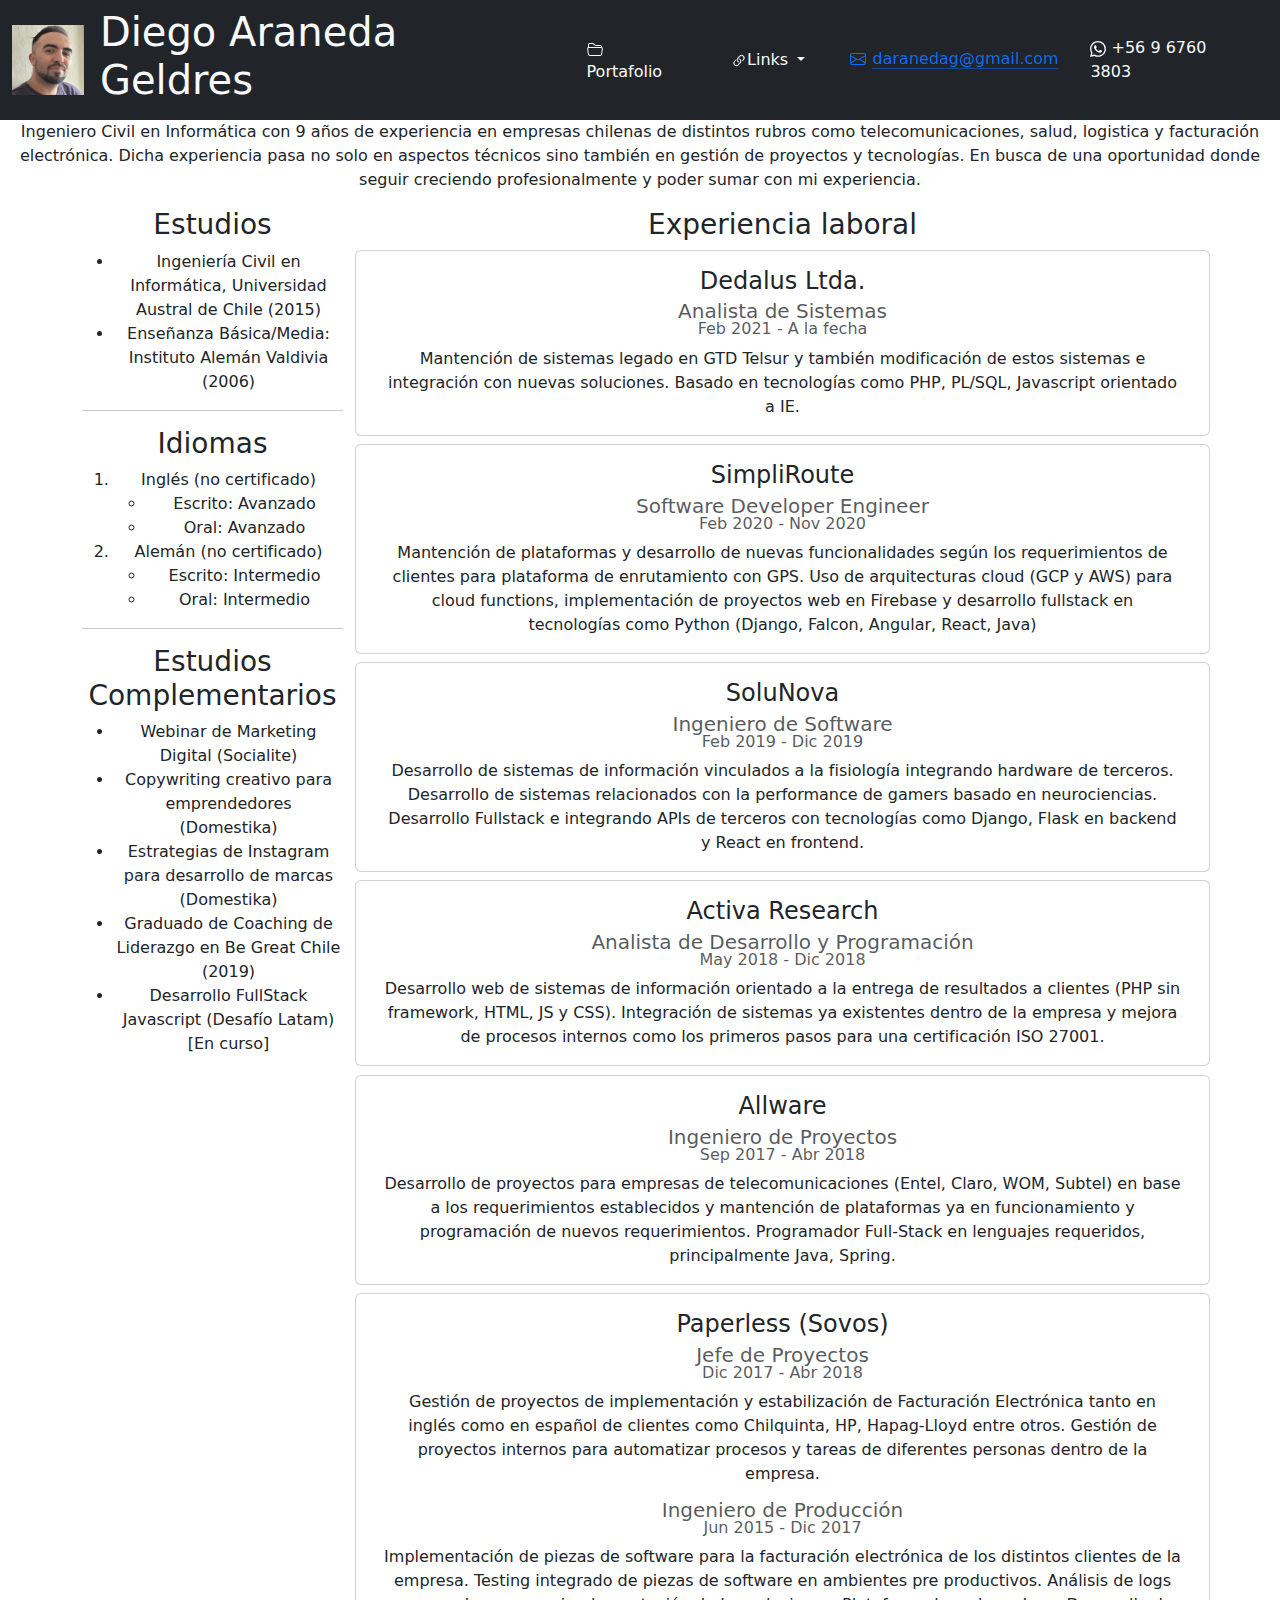
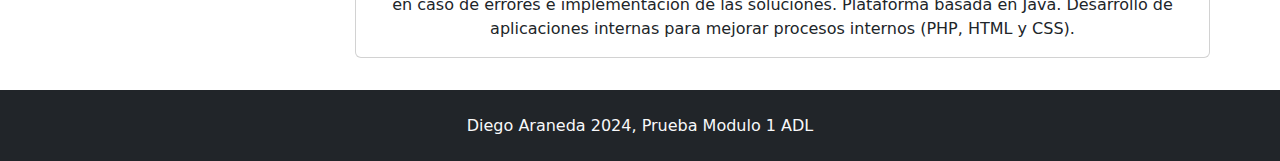
<file: index.html>
<!DOCTYPE html>
<html lang="es">
<head>
    <meta charset="UTF-8">
    <meta name="viewport" content="width=device-width, initial-scale=1.0">
    <title>Mi CV en HTML</title>
    <link href="https://cdn.jsdelivr.net/npm/bootstrap@5.3.3/dist/css/bootstrap.min.css" rel="stylesheet" integrity="sha384-QWTKZyjpPEjISv5WaRU9OFeRpok6YctnYmDr5pNlyT2bRjXh0JMhjY6hW+ALEwIH" crossorigin="anonymous">
    <link href="./assets/css/estilos.css" rel="stylesheet">
    <link rel="icon" type="image/x-icon" href="./assets/img/cv.png">
</head>
<body>
    <nav class="navbar navbar-dark navbar-expand-lg bg-dark text-light">
        <div class="container-fluid">
            <a class="navbar-brand" href="./index.html">
                <img src="./assets/img/perfilNuevo.png" alt="Foto Perfil" height="70px">
            </a>
            <button class="navbar-toggler text-light" type="button" data-bs-toggle="collapse" data-bs-target="#navbarToggler1" aria-controls="navbarToggler1" aria-expanded="false" aria-label="Navegacion">
                <span class="navbar-toggler-icon"></span>
            </button>
            <div class="collapse navbar-collapse" id="navbarToggler1">
                <ul class="navbar-nav me-auto mb-2 mb-lg-0">
                    <li class="nav-item">
                        <h1>Diego Araneda Geldres</h1>
                    </li>
                    <li class="nav-item mx-3 licentrado">
                        <a class="nav-link text-light" aria-disabled="false" href="./pages/portafolio.html">
                            <svg xmlns="http://www.w3.org/2000/svg" width="16" height="16" fill="currentColor" class="bi bi-folder2-open" viewBox="0 0 16 16">
                                <path d="M1 3.5A1.5 1.5 0 0 1 2.5 2h2.764c.958 0 1.76.56 2.311 1.184C7.985 3.648 8.48 4 9 4h4.5A1.5 1.5 0 0 1 15 5.5v.64c.57.265.94.876.856 1.546l-.64 5.124A2.5 2.5 0 0 1 12.733 15H3.266a2.5 2.5 0 0 1-2.481-2.19l-.64-5.124A1.5 1.5 0 0 1 1 6.14zM2 6h12v-.5a.5.5 0 0 0-.5-.5H9c-.964 0-1.71-.629-2.174-1.154C6.374 3.334 5.82 3 5.264 3H2.5a.5.5 0 0 0-.5.5zm-.367 1a.5.5 0 0 0-.496.562l.64 5.124A1.5 1.5 0 0 0 3.266 14h9.468a1.5 1.5 0 0 0 1.489-1.314l.64-5.124A.5.5 0 0 0 14.367 7z"/>
                            </svg>Portafolio
                        </a>
                    </li>
                    <li class="nav-item dropdown mx-3 licentrado">
                        <button class="btn dropdown-toggle text-light" type="button" data-bs-toggle="dropdown" aria-expanded="false">
                            <svg xmlns="http://www.w3.org/2000/svg" width="16" height="16" fill="currentColor" class="bi bi-link-45deg" viewBox="0 0 16 16">
                                <path d="M4.715 6.542 3.343 7.914a3 3 0 1 0 4.243 4.243l1.828-1.829A3 3 0 0 0 8.586 5.5L8 6.086a1 1 0 0 0-.154.199 2 2 0 0 1 .861 3.337L6.88 11.45a2 2 0 1 1-2.83-2.83l.793-.792a4 4 0 0 1-.128-1.287z"/>
                                <path d="M6.586 4.672A3 3 0 0 0 7.414 9.5l.775-.776a2 2 0 0 1-.896-3.346L9.12 3.55a2 2 0 1 1 2.83 2.83l-.793.792c.112.42.155.855.128 1.287l1.372-1.372a3 3 0 1 0-4.243-4.243z"/>
                              </svg>Links
                        </button>
                        <ul class="dropdown-menu dropdown-menu-dark">
                            <li><a class="dropdown-item" href="https://www.linkedin.com/in/daranedag/" target="_blank">LinkedIn</a></li>
                            <li><a class="dropdown-item" href="https://www.github.com/daranedag" target="_blank">GitHub</a></li>
                        </ul>
                    </li>
                    <li class="nav-item mx-3 licentrado">
                        <a class="icon-link" href="mailto:daranedag@gmail.com">
                            <svg xmlns="http://www.w3.org/2000/svg" width="16" height="16" fill="currentColor" class="bi bi-envelope" viewBox="0 0 16 16">
                                <path d="M0 4a2 2 0 0 1 2-2h12a2 2 0 0 1 2 2v8a2 2 0 0 1-2 2H2a2 2 0 0 1-2-2zm2-1a1 1 0 0 0-1 1v.217l7 4.2 7-4.2V4a1 1 0 0 0-1-1zm13 2.383-4.708 2.825L15 11.105zm-.034 6.876-5.64-3.471L8 9.583l-1.326-.795-5.64 3.47A1 1 0 0 0 2 13h12a1 1 0 0 0 .966-.741M1 11.105l4.708-2.897L1 5.383z"/>
                            </svg>daranedag@gmail.com
                        </a>
                    </li>
                    <li class="nav-item mx-3 licentrado">
                        <svg xmlns="http://www.w3.org/2000/svg" width="16" height="16" fill="currentColor" class="bi bi-whatsapp" viewBox="0 0 16 16">
                            <path d="M13.601 2.326A7.85 7.85 0 0 0 7.994 0C3.627 0 .068 3.558.064 7.926c0 1.399.366 2.76 1.057 3.965L0 16l4.204-1.102a7.9 7.9 0 0 0 3.79.965h.004c4.368 0 7.926-3.558 7.93-7.93A7.9 7.9 0 0 0 13.6 2.326zM7.994 14.521a6.6 6.6 0 0 1-3.356-.92l-.24-.144-2.494.654.666-2.433-.156-.251a6.56 6.56 0 0 1-1.007-3.505c0-3.626 2.957-6.584 6.591-6.584a6.56 6.56 0 0 1 4.66 1.931 6.56 6.56 0 0 1 1.928 4.66c-.004 3.639-2.961 6.592-6.592 6.592m3.615-4.934c-.197-.099-1.17-.578-1.353-.646-.182-.065-.315-.099-.445.099-.133.197-.513.646-.627.775-.114.133-.232.148-.43.05-.197-.1-.836-.308-1.592-.985-.59-.525-.985-1.175-1.103-1.372-.114-.198-.011-.304.088-.403.087-.088.197-.232.296-.346.1-.114.133-.198.198-.33.065-.134.034-.248-.015-.347-.05-.099-.445-1.076-.612-1.47-.16-.389-.323-.335-.445-.34-.114-.007-.247-.007-.38-.007a.73.73 0 0 0-.529.247c-.182.198-.691.677-.691 1.654s.71 1.916.81 2.049c.098.133 1.394 2.132 3.383 2.992.47.205.84.326 1.129.418.475.152.904.129 1.246.08.38-.058 1.171-.48 1.338-.943.164-.464.164-.86.114-.943-.049-.084-.182-.133-.38-.232"/>
                        </svg>
                        +56 9 6760 3803
                    </li>
                </ul>
            </div>
        </div>
    </nav>
    <div class="container-fluid text-center">
        <div class="col presentacion">
            <p>Ingeniero Civil en Informática con 9 años de experiencia en empresas chilenas de distintos rubros como telecomunicaciones, salud, logistica y facturación electrónica. Dicha
                experiencia pasa no solo en aspectos técnicos sino también en gestión de proyectos y tecnologías.                       
            En busca de una oportunidad donde seguir creciendo profesionalmente y poder sumar con mi experiencia.</p>
        </div>
    </div>
    <div class="container text-center">
        <div class="row align-items-start">
            <div class="col-3">
                <h3>Estudios</h3>
                <ul>
                    <li>Ingeniería Civil en Informática, Universidad Austral de Chile (2015)</li>
                    <li>Enseñanza Básica/Media: Instituto Alemán Valdivia (2006)</li>
                </ul>
                <hr>
                <h3>Idiomas</h3>
                <ol>
                    <li>Inglés (no certificado)</li>
                    <ul>
                        <li>Escrito: Avanzado</li>
                        <li>Oral: Avanzado</li>
                    </ul>
                    <li>Alemán (no certificado)</li>
                    <ul>
                        <li>Escrito: Intermedio</li>
                        <li>Oral: Intermedio</li>
                    </ul>
                </ol>
                <hr>
                <h3>Estudios Complementarios</h3>
                <ul>
                    <li>Webinar de Marketing Digital (Socialite)</li>
                    <li>Copywriting creativo para emprendedores (Domestika)</li>
                    <li>Estrategias de Instagram para desarrollo de marcas (Domestika)</li>
                    <li>Graduado de Coaching de Liderazgo en Be Great Chile (2019)</li>
                    <li>Desarrollo FullStack Javascript (Desafío Latam) [En curso]</li>
                </ul>
            </div>
            <div class="col-9">
                <h3>Experiencia laboral</h3>
                <div class="row text-center laboral">
                    <div class="col card" style="width: 18rem;">
                        <div class="card-body">
                            <h4 class="card-title">Dedalus Ltda.</h4>
                            <h5 class="card-subtitle text-body-secondary">Analista de Sistemas</h6>
                            <h6 class="card-subtitle mb-2 text-body-secondary">Feb 2021 - A la fecha</h6>
                            <p class="card-text">Mantención de sistemas legado en GTD Telsur y también modificación de estos sistemas e integración con nuevas soluciones. Basado en tecnologías como PHP, PL/SQL, Javascript orientado a IE.</p>
                        </div>
                    </div>
                </div>
                <div class="row text-center laboral">
                    <div class="col card" style="width: 18rem;">
                        <div class="card-body">
                            <h4 class="card-title">SimpliRoute</h4>
                            <h5 class="card-subtitle text-body-secondary">Software Developer Engineer</h6>
                            <h6 class="card-subtitle mb-2 text-body-secondary">Feb 2020 - Nov 2020</h6>
                            <p class="card-text">Mantención de plataformas y desarrollo de nuevas funcionalidades según los requerimientos de clientes para plataforma de enrutamiento con GPS. Uso de arquitecturas cloud (GCP y AWS) para cloud functions, implementación de proyectos web en Firebase y desarrollo fullstack en tecnologías como Python (Django, Falcon, Angular, React, Java)</p>
                        </div>
                    </div>
                </div>
                <div class="row text-center laboral">
                    <div class="col card" style="width: 18rem;">
                        <div class="card-body">
                            <h4 class="card-title">SoluNova</h4>
                            <h5 class="card-subtitle text-body-secondary">Ingeniero de Software</h6>
                            <h6 class="card-subtitle mb-2 text-body-secondary">Feb 2019 - Dic 2019</h6>
                            <p class="card-text">Desarrollo de sistemas de información vinculados a la fisiología integrando hardware de terceros. Desarrollo de sistemas relacionados con la performance de gamers basado en neurociencias. Desarrollo Fullstack e integrando APIs de terceros con tecnologías como Django, Flask en backend y React en frontend.</p>
                        </div>
                    </div>
                </div>
                <div class="row text-center laboral">
                    <div class="col card" style="width: 18rem;">
                        <div class="card-body">
                            <h4 class="card-title">Activa Research</h4>
                            <h5 class="card-subtitle text-body-secondary">Analista de Desarrollo y Programación</h6>
                            <h6 class="card-subtitle mb-2 text-body-secondary">May 2018 - Dic 2018</h6>
                            <p class="card-text">Desarrollo web de sistemas de información orientado a la entrega de resultados a clientes (PHP sin framework, HTML, JS y CSS). Integración de sistemas ya existentes dentro de la empresa y mejora de procesos internos como los primeros pasos para una certificación ISO 27001.</p>
                        </div>
                    </div>
                </div>
                <div class="row text-center laboral">
                    <div class="col card" style="width: 18rem;">
                        <div class="card-body">
                            <h4 class="card-title">Allware</h4>
                            <h5 class="card-subtitle text-body-secondary">Ingeniero de Proyectos</h6>
                            <h6 class="card-subtitle mb-2 text-body-secondary">Sep 2017 - Abr 2018</h6>
                            <p class="card-text">Desarrollo de proyectos para empresas de telecomunicaciones (Entel, Claro, WOM, Subtel) en base a los requerimientos establecidos y mantención de plataformas ya en funcionamiento y programación de nuevos requerimientos. Programador Full-Stack en lenguajes requeridos, principalmente Java, Spring.</p>
                        </div>
                    </div>
                </div>
                <div class="row text-center laboral">
                    <div class="col card" style="width: 18rem;">
                        <div class="card-body">
                            <h4 class="card-title">Paperless (Sovos)</h4>
                            <h5 class="card-subtitle text-body-secondary">Jefe de Proyectos</h6>
                            <h6 class="card-subtitle mb-2 text-body-secondary">Dic 2017 - Abr 2018</h6>
                            <p class="card-text">Gestión de proyectos de implementación y estabilización de Facturación Electrónica tanto en inglés como en español de clientes como Chilquinta, HP, Hapag-Lloyd entre otros. Gestión de proyectos internos para automatizar procesos y tareas de diferentes personas dentro de la empresa.</p>
                            <h5 class="card-subtitle text-body-secondary">Ingeniero de Producción</h6>
                            <h6 class="card-subtitle mb-2 text-body-secondary">Jun 2015 - Dic 2017</h6>
                            <p class="card-text">Implementación de piezas de software para la facturación electrónica de los distintos clientes de la empresa. Testing integrado de piezas de software en ambientes pre productivos. Análisis de logs en caso de errores e implementación de las soluciones. Plataforma basada en Java. Desarrollo de aplicaciones internas para mejorar procesos internos (PHP, HTML y CSS).</p>
                        </div>
                    </div>
                </div>
                <br>
            </div>
        </div>
    </div>
    <div class="container-fluid text-center bg-dark text-light final">
        <br>
        <div class="container">
            <p>Diego Araneda 2024, Prueba Modulo 1 ADL</p>
        </div>
    </div>
    <script src="https://cdn.jsdelivr.net/npm/bootstrap@5.3.3/dist/js/bootstrap.bundle.min.js" integrity="sha384-YvpcrYf0tY3lHB60NNkmXc5s9fDVZLESaAA55NDzOxhy9GkcIdslK1eN7N6jIeHz" crossorigin="anonymous"></script>
    <script>
        const tooltipTriggerList = document.querySelectorAll('[data-bs-toggle="tooltip"]')
        const tooltipList = [...tooltipTriggerList].map(tooltipTriggerEl => new bootstrap.Tooltip(tooltipTriggerEl))
    </script>
</body>
</html>
</file>
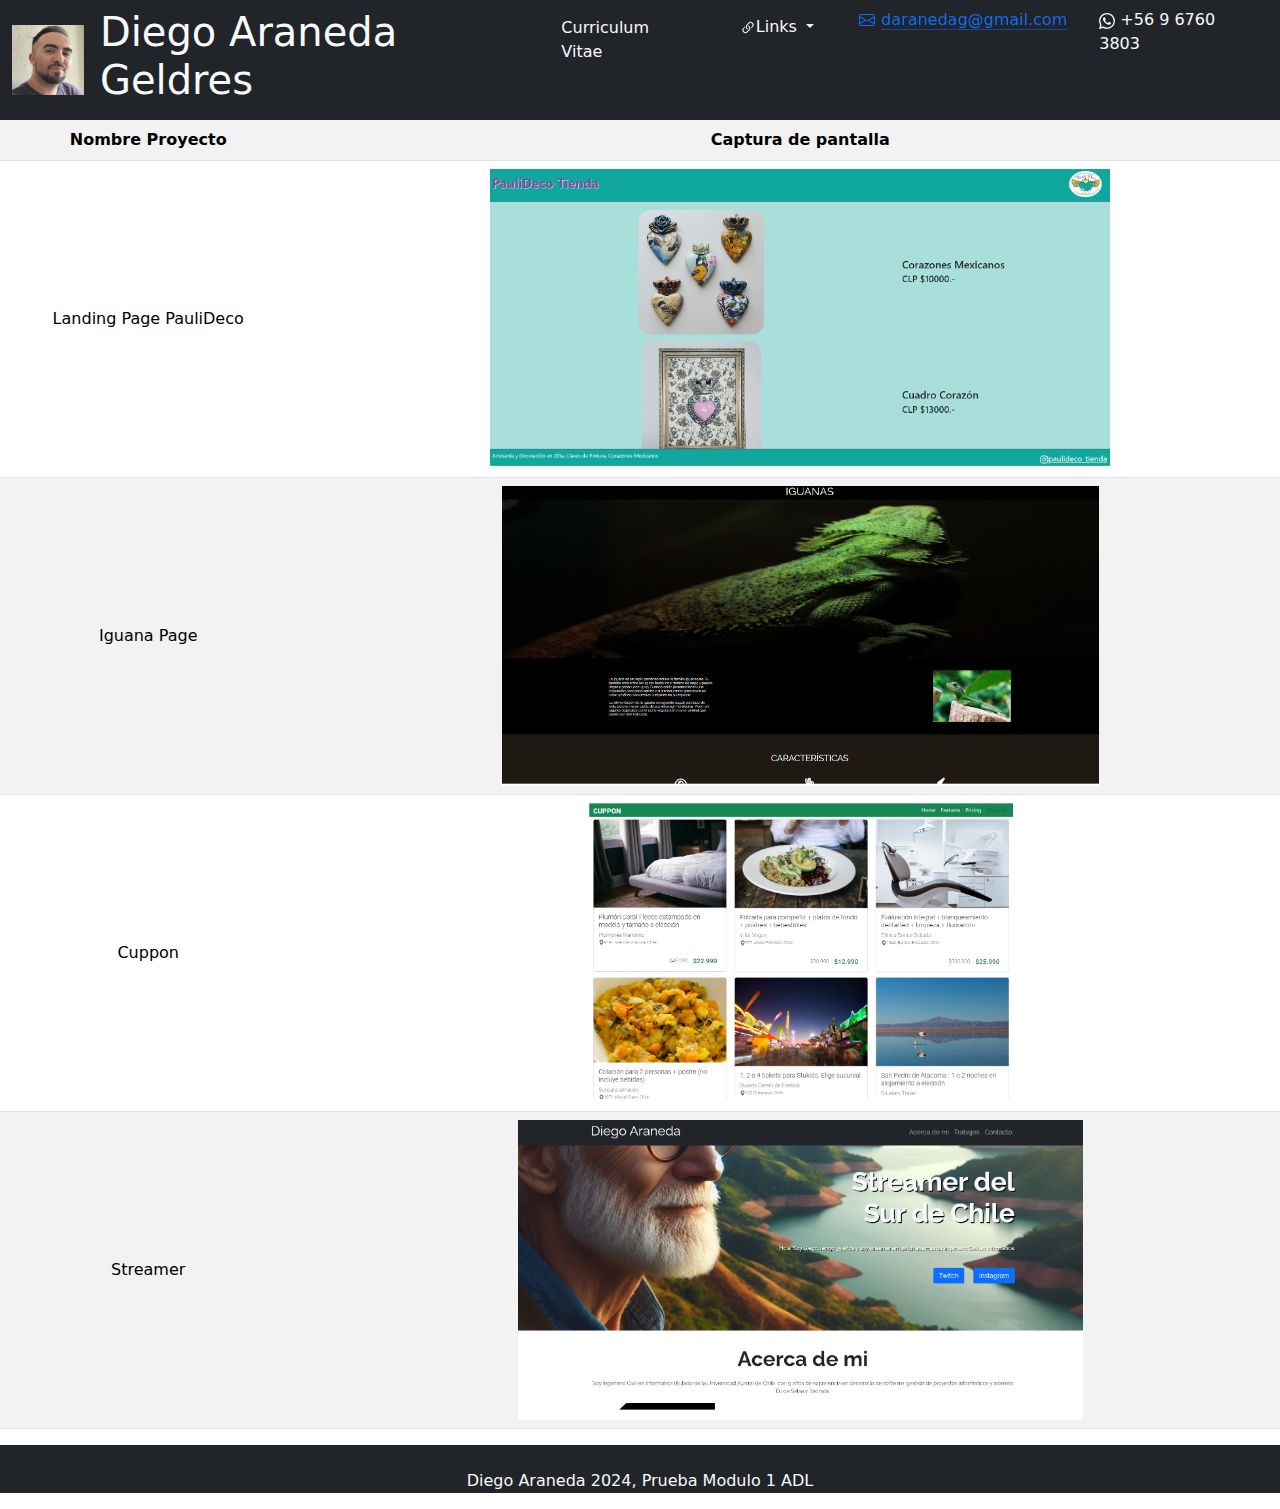
<file: pages/portafolio.html>
<!DOCTYPE html>
<html lang="en">
  <head>
    <meta charset="UTF-8" />
    <meta name="viewport" content="width=device-width, initial-scale=1.0" />
    <title>Mi Portafolio</title>
    <link
      href="https://cdn.jsdelivr.net/npm/bootstrap@5.3.3/dist/css/bootstrap.min.css"
      rel="stylesheet"
      integrity="sha384-QWTKZyjpPEjISv5WaRU9OFeRpok6YctnYmDr5pNlyT2bRjXh0JMhjY6hW+ALEwIH"
      crossorigin="anonymous"
    />
    <link
      rel="icon"
      type="image/x-icon"
      href="../index.html"
    />
  </head>
  <body>
    <header>

        <nav class="navbar navbar-dark navbar-expand-lg bg-dark text-light">
            <div class="container-fluid">
                <a class="navbar-brand" href="./index.html">
                    <img src="../assets/img/perfilNuevo.png" alt="Foto Perfil" height="70px">
                </a>
                <button class="navbar-toggler text-light" type="button" data-bs-toggle="collapse" data-bs-target="#navbarToggler1" aria-controls="navbarToggler1" aria-expanded="false" aria-label="Navegacion">
                    <span class="navbar-toggler-icon"></span>
                </button>
                <div class="collapse navbar-collapse" id="navbarToggler1">
                    <ul class="navbar-nav me-auto mb-2 mb-lg-0">
                        <li class="nav-item">
                            <h1>Diego Araneda Geldres</h1>
                        </li>
                        <li class="nav-item mx-3 licentrado">
                            <a class="nav-link text-light" aria-disabled="false" href="../index.html">
                                
                                    <path d="M1 3.5A1.5 1.5 0 0 1 2.5 2h2.764c.958 0 1.76.56 2.311 1.184C7.985 3.648 8.48 4 9 4h4.5A1.5 1.5 0 0 1 15 5.5v.64c.57.265.94.876.856 1.546l-.64 5.124A2.5 2.5 0 0 1 12.733 15H3.266a2.5 2.5 0 0 1-2.481-2.19l-.64-5.124A1.5 1.5 0 0 1 1 6.14zM2 6h12v-.5a.5.5 0 0 0-.5-.5H9c-.964 0-1.71-.629-2.174-1.154C6.374 3.334 5.82 3 5.264 3H2.5a.5.5 0 0 0-.5.5zm-.367 1a.5.5 0 0 0-.496.562l.64 5.124A1.5 1.5 0 0 0 3.266 14h9.468a1.5 1.5 0 0 0 1.489-1.314l.64-5.124A.5.5 0 0 0 14.367 7z"/>
                                </svg>Curriculum Vitae
                            </a>
                        </li>
                        <li class="nav-item dropdown mx-3 licentrado">
                            <button class="btn dropdown-toggle text-light" type="button" data-bs-toggle="dropdown" aria-expanded="false">
                                <svg xmlns="http://www.w3.org/2000/svg" width="16" height="16" fill="currentColor" class="bi bi-link-45deg" viewBox="0 0 16 16">
                                    <path d="M4.715 6.542 3.343 7.914a3 3 0 1 0 4.243 4.243l1.828-1.829A3 3 0 0 0 8.586 5.5L8 6.086a1 1 0 0 0-.154.199 2 2 0 0 1 .861 3.337L6.88 11.45a2 2 0 1 1-2.83-2.83l.793-.792a4 4 0 0 1-.128-1.287z"/>
                                    <path d="M6.586 4.672A3 3 0 0 0 7.414 9.5l.775-.776a2 2 0 0 1-.896-3.346L9.12 3.55a2 2 0 1 1 2.83 2.83l-.793.792c.112.42.155.855.128 1.287l1.372-1.372a3 3 0 1 0-4.243-4.243z"/>
                                  </svg>Links
                            </button>
                            <ul class="dropdown-menu dropdown-menu-dark">
                                <li><a class="dropdown-item" href="https://www.linkedin.com/in/daranedag/" target="_blank">LinkedIn</a></li>
                                <li><a class="dropdown-item" href="https://www.github.com/daranedag" target="_blank">GitHub</a></li>
                            </ul>
                        </li>
                        <li class="nav-item mx-3 licentrado">
                            <a class="icon-link" href="mailto:daranedag@gmail.com">
                                <svg xmlns="http://www.w3.org/2000/svg" width="16" height="16" fill="currentColor" class="bi bi-envelope" viewBox="0 0 16 16">
                                    <path d="M0 4a2 2 0 0 1 2-2h12a2 2 0 0 1 2 2v8a2 2 0 0 1-2 2H2a2 2 0 0 1-2-2zm2-1a1 1 0 0 0-1 1v.217l7 4.2 7-4.2V4a1 1 0 0 0-1-1zm13 2.383-4.708 2.825L15 11.105zm-.034 6.876-5.64-3.471L8 9.583l-1.326-.795-5.64 3.47A1 1 0 0 0 2 13h12a1 1 0 0 0 .966-.741M1 11.105l4.708-2.897L1 5.383z"/>
                                </svg>daranedag@gmail.com
                            </a>
                        </li>
                        <li class="nav-item mx-3 licentrado">
                            <svg xmlns="http://www.w3.org/2000/svg" width="16" height="16" fill="currentColor" class="bi bi-whatsapp" viewBox="0 0 16 16">
                                <path d="M13.601 2.326A7.85 7.85 0 0 0 7.994 0C3.627 0 .068 3.558.064 7.926c0 1.399.366 2.76 1.057 3.965L0 16l4.204-1.102a7.9 7.9 0 0 0 3.79.965h.004c4.368 0 7.926-3.558 7.93-7.93A7.9 7.9 0 0 0 13.6 2.326zM7.994 14.521a6.6 6.6 0 0 1-3.356-.92l-.24-.144-2.494.654.666-2.433-.156-.251a6.56 6.56 0 0 1-1.007-3.505c0-3.626 2.957-6.584 6.591-6.584a6.56 6.56 0 0 1 4.66 1.931 6.56 6.56 0 0 1 1.928 4.66c-.004 3.639-2.961 6.592-6.592 6.592m3.615-4.934c-.197-.099-1.17-.578-1.353-.646-.182-.065-.315-.099-.445.099-.133.197-.513.646-.627.775-.114.133-.232.148-.43.05-.197-.1-.836-.308-1.592-.985-.59-.525-.985-1.175-1.103-1.372-.114-.198-.011-.304.088-.403.087-.088.197-.232.296-.346.1-.114.133-.198.198-.33.065-.134.034-.248-.015-.347-.05-.099-.445-1.076-.612-1.47-.16-.389-.323-.335-.445-.34-.114-.007-.247-.007-.38-.007a.73.73 0 0 0-.529.247c-.182.198-.691.677-.691 1.654s.71 1.916.81 2.049c.098.133 1.394 2.132 3.383 2.992.47.205.84.326 1.129.418.475.152.904.129 1.246.08.38-.058 1.171-.48 1.338-.943.164-.464.164-.86.114-.943-.049-.084-.182-.133-.38-.232"/>
                            </svg>
                            +56 9 6760 3803
                        </li>
                    </ul>
                </div>
            </div>
        </nav>
      
    </header>
    <main>
      <div class="row align-items-start text-center">
        <table class="table table-striped">
          <tr>
            <th>Nombre Proyecto</th>
            <th>Captura de pantalla</th>
          </tr>
          <tr>
            <td class="align-middle">Landing Page PauliDeco</td>
            <td>
              <img
                src="../assets/img/portada4.png"
                alt="Landing Page"
                height="300px"
              />
            </td>
          </tr>
          <tr>
            <td class="align-middle">Iguana Page</td>
            <td>
              <img
                src="../assets/img/portada3.png"
                alt="Landing Page"
                height="300px"
              />
            </td>
          </tr>
          <tr>
            <td class="align-middle">Cuppon</td>
            <td>
              <img
                src="../assets/img/portada2.png"
                alt="Landing Page"
                height="300px"
              />
            </td>
          </tr>
          <tr>
            <td class="align-middle">Streamer</td>
            <td>
              <img
                src="../assets/img/portada1.png"
                alt="Landing Page"
                height="300px"
              />
            </td>
          </tr>
        </table>
      </div>
    </main>

    
      <div class="container-fluid text-center bg-dark text-light final ">
        <br />
        <div class="container">
          <p>Diego Araneda 2024, Prueba Modulo 1 ADL</p>
        </div>
      </div>
    

    <script
      src="https://cdn.jsdelivr.net/npm/bootstrap@5.3.3/dist/js/bootstrap.bundle.min.js"
      integrity="sha384-YvpcrYf0tY3lHB60NNkmXc5s9fDVZLESaAA55NDzOxhy9GkcIdslK1eN7N6jIeHz"
      crossorigin="anonymous"
    ></script>
  </body>
</html>
</file>
<file: assets/css/estilos.css>
*{
    margin: 0;
    padding: 0;
}

.laboral {
    margin-bottom: 1%;
}

.final{
    padding-bottom: .5%;
}

.licentrado{
    align-content: center
}
</file>
